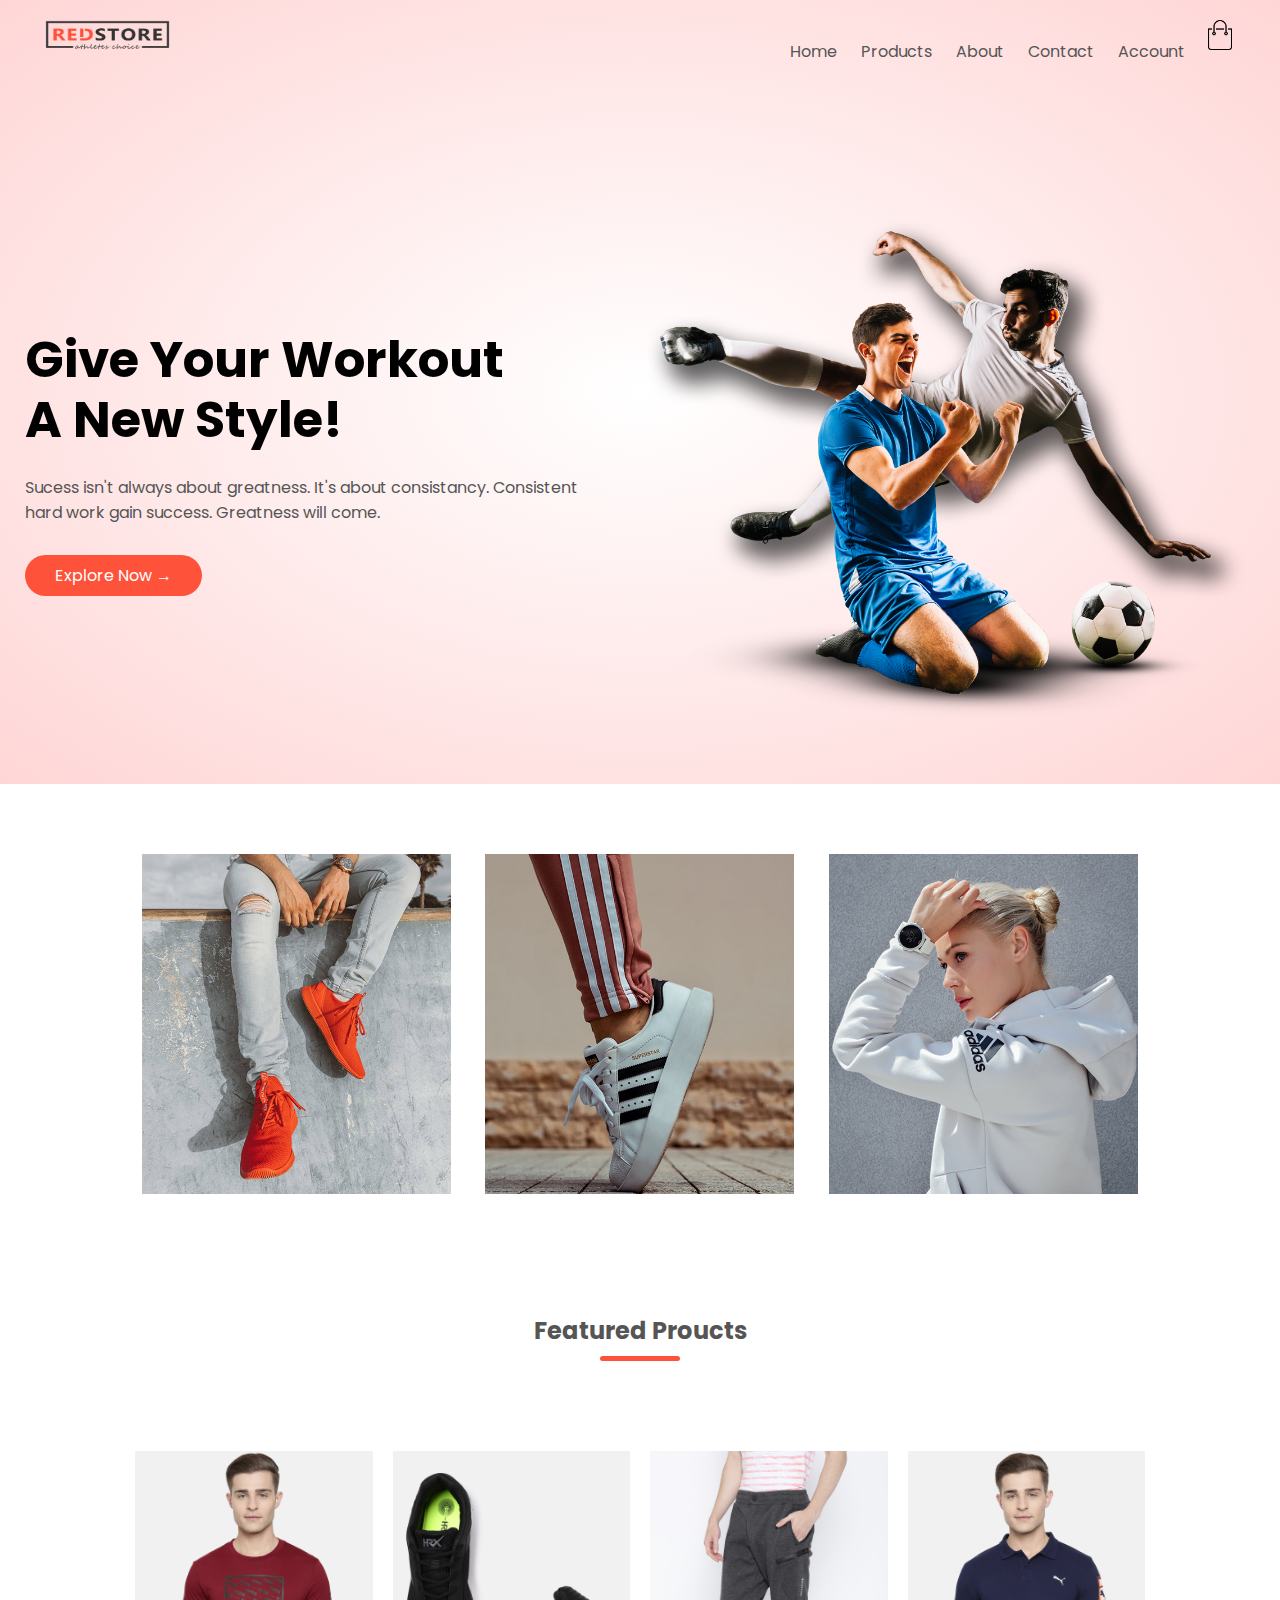
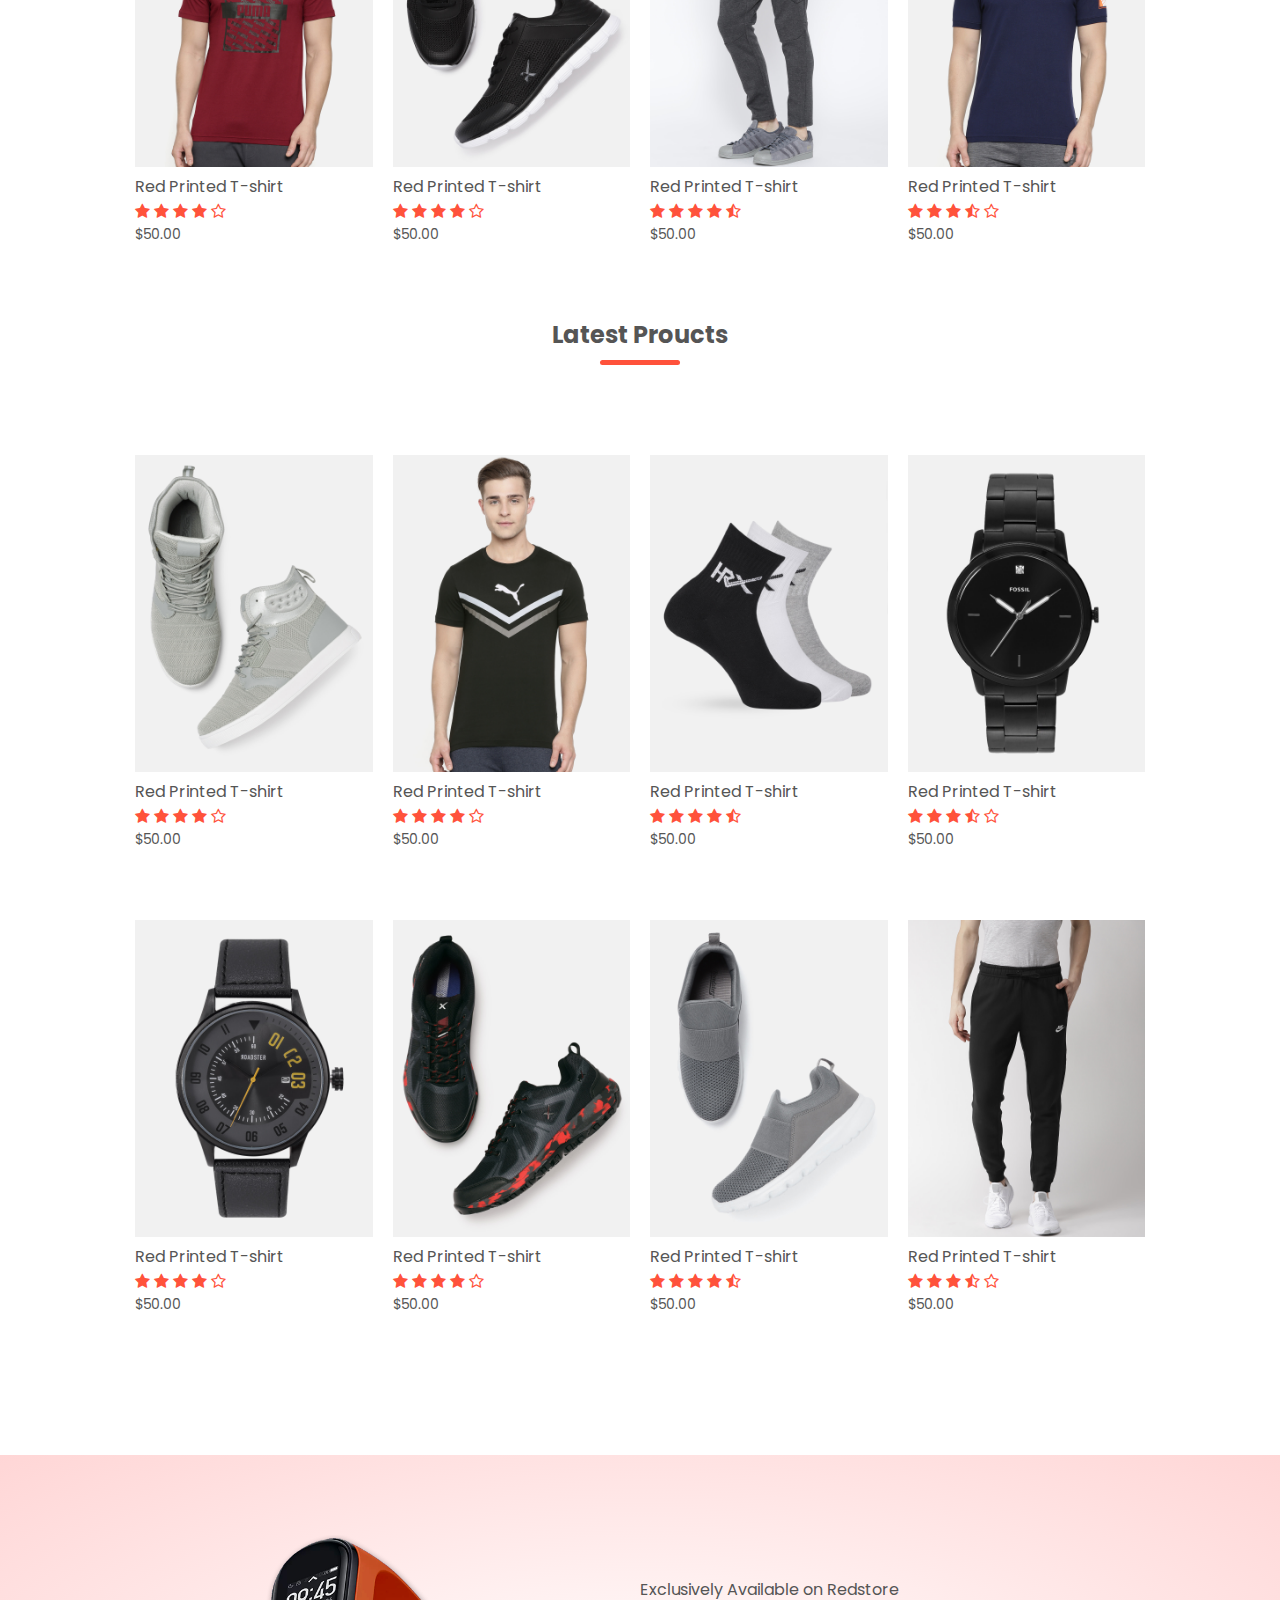
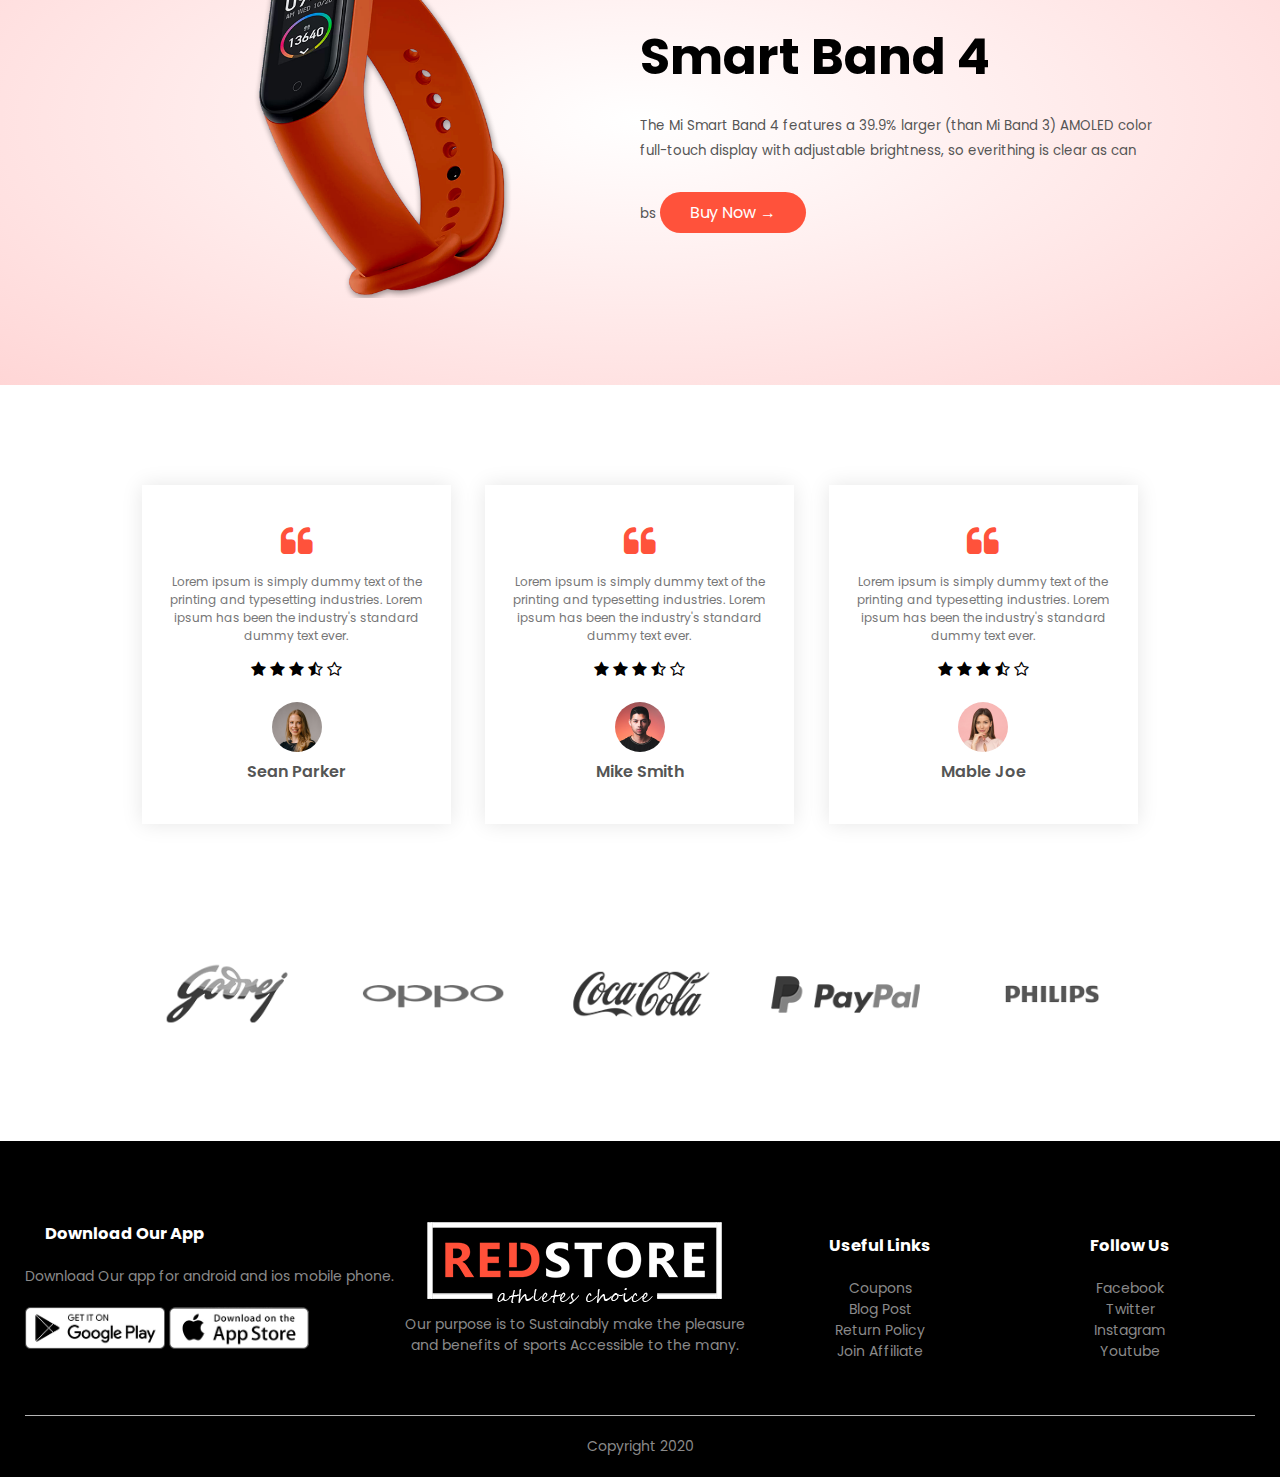
<file: index.html>
<!DOCTYPE html>
<html lang="en">

<head>
    <meta charset="UTF-8">
    <meta name="viewport" content="width=device-width, initial-scale=1.0">
    <title>RedStore | Ecommerce Website Design</title>
    <link rel="stylesheet" href="style.css">
    <link rel="stylesheet" href="responsive.css">
    <link href="https://fonts.googleapis.com/css2?family=Poppins:wght@300;400;500;600;700&display=swap" rel="stylesheet">
    <link rel="stylesheet" href="https://stackpath.bootstrapcdn.com/font-awesome/4.7.0/css/font-awesome.min.css">
</head>

<body>
    <div class="header">
        <div class="container">
            <div class="navbar">
                <div class="logo">
                    <a href="index.html"><img src="images/logo.png"></a>
                </div>
                <nav>
                    <ul id="MenuItems">
                        <li><a href="index.html">Home</a></li>
                        <li><a href="Product.html">Products</a></li>
                        <li><a href="#">About</a></li>
                        <li><a href="#">Contact</a></li>
                        <li><a href="account.html">Account</a></li>
                    </ul>
                </nav>
                <a href="cart.html"><img src="images/cart.png" alt=""></a>
                <img src="images/menu.png" class="menu-icon" onclick="menutoggle()">
            </div>
            <div class="row">
                <div class="col-2">
                    <h1>Give your workout<br>a new style!</h1>
                    <p>Sucess isn't always about greatness. It's about consistancy. Consistent<br>hard work gain success. Greatness will come.</p>
                    <a href="#" class="btn">Explore Now &#8594;</a>
                </div>
                <div class="col-2">
                    <img src="images/image1.png">
                </div>
            </div>
        </div>
    </div>
    <!---------- Featured catagories ----->
    <div class="categories">
        <div class="small-container">
            <div class="row">
                <div class="col-3">
                    <img src="images/category-1.jpg" alt="">
                </div>
                <div class="col-3">
                    <img src="images/category-2.jpg" alt="">
                </div>
                <div class="col-3">
                    <img src="images/category-3.jpg" alt="">
                </div>
            </div>
        </div>
    </div>
    <!---------- Featured product ----->
    <div class="small-container">
        <h2 class="title">Featured Proucts</h2>
        <div class="row">
            <div class="col-4">
                <a href="products-detail.html"><img src="images/product-1.jpg" alt=""></a>
                <a href="products-detail.html"><h4>Red Printed T-shirt</h4></a>
                <div class="ratings">
                    <i class="fa fa-star"></i>
                    <i class="fa fa-star"></i>
                    <i class="fa fa-star"></i>
                    <i class="fa fa-star"></i>
                    <i class="fa fa-star-o"></i>
                </div>
                <p>$50.00</p>
            </div>
            <div class="col-4">
                <img src="images/product-2.jpg" alt="">
                <h4>Red Printed T-shirt</h4>
                <div class="ratings">
                    <i class="fa fa-star"></i>
                    <i class="fa fa-star"></i>
                    <i class="fa fa-star"></i>
                    <i class="fa fa-star"></i>
                    <i class="fa fa-star-o"></i>
                </div>
                <p>$50.00</p>
            </div>
            <div class="col-4">
                <img src="images/product-3.jpg" alt="">
                <h4>Red Printed T-shirt</h4>
                <div class="ratings">
                    <i class="fa fa-star"></i>
                    <i class="fa fa-star"></i>
                    <i class="fa fa-star"></i>
                    <i class="fa fa-star"></i>
                    <i class="fa fa-star-half-o"></i>
                </div>
                <p>$50.00</p>
            </div>
            <div class="col-4">
                <img src="images/product-4.jpg" alt="">
                <h4>Red Printed T-shirt</h4>
                <div class="ratings">
                    <i class="fa fa-star"></i>
                    <i class="fa fa-star"></i>
                    <i class="fa fa-star"></i>
                    <i class="fa fa-star-half-o"></i>
                    <i class="fa fa-star-o"></i>
                </div>
                <p>$50.00</p>
            </div>
        </div>
        <h2 class="title">Latest Proucts</h2>
        <div class="row">
            <div class="col-4">
                <img src="images/product-5.jpg" alt="">
                <h4>Red Printed T-shirt</h4>
                <div class="ratings">
                    <i class="fa fa-star"></i>
                    <i class="fa fa-star"></i>
                    <i class="fa fa-star"></i>
                    <i class="fa fa-star"></i>
                    <i class="fa fa-star-o"></i>
                </div>
                <p>$50.00</p>
            </div>
            <div class="col-4">
                <img src="images/product-6.jpg" alt="">
                <h4>Red Printed T-shirt</h4>
                <div class="ratings">
                    <i class="fa fa-star"></i>
                    <i class="fa fa-star"></i>
                    <i class="fa fa-star"></i>
                    <i class="fa fa-star"></i>
                    <i class="fa fa-star-o"></i>
                </div>
                <p>$50.00</p>
            </div>
            <div class="col-4">
                <img src="images/product-7.jpg" alt="">
                <h4>Red Printed T-shirt</h4>
                <div class="ratings">
                    <i class="fa fa-star"></i>
                    <i class="fa fa-star"></i>
                    <i class="fa fa-star"></i>
                    <i class="fa fa-star"></i>
                    <i class="fa fa-star-half-o"></i>
                </div>
                <p>$50.00</p>
            </div>
            <div class="col-4">
                <img src="images/product-8.jpg" alt="">
                <h4>Red Printed T-shirt</h4>
                <div class="ratings">
                    <i class="fa fa-star"></i>
                    <i class="fa fa-star"></i>
                    <i class="fa fa-star"></i>
                    <i class="fa fa-star-half-o"></i>
                    <i class="fa fa-star-o"></i>
                </div>
                <p>$50.00</p>
            </div>
        </div>
        <div class="row">
            <div class="col-4">
                <img src="images/product-9.jpg" alt="">
                <h4>Red Printed T-shirt</h4>
                <div class="ratings">
                    <i class="fa fa-star"></i>
                    <i class="fa fa-star"></i>
                    <i class="fa fa-star"></i>
                    <i class="fa fa-star"></i>
                    <i class="fa fa-star-o"></i>
                </div>
                <p>$50.00</p>
            </div>
            <div class="col-4">
                <img src="images/product-10.jpg" alt="">
                <h4>Red Printed T-shirt</h4>
                <div class="ratings">
                    <i class="fa fa-star"></i>
                    <i class="fa fa-star"></i>
                    <i class="fa fa-star"></i>
                    <i class="fa fa-star"></i>
                    <i class="fa fa-star-o"></i>
                </div>
                <p>$50.00</p>
            </div>
            <div class="col-4">
                <img src="images/product-11.jpg" alt="">
                <h4>Red Printed T-shirt</h4>
                <div class="ratings">
                    <i class="fa fa-star"></i>
                    <i class="fa fa-star"></i>
                    <i class="fa fa-star"></i>
                    <i class="fa fa-star"></i>
                    <i class="fa fa-star-half-o"></i>
                </div>
                <p>$50.00</p>
            </div>
            <div class="col-4">
                <img src="images/product-12.jpg" alt="">
                <h4>Red Printed T-shirt</h4>
                <div class="ratings">
                    <i class="fa fa-star"></i>
                    <i class="fa fa-star"></i>
                    <i class="fa fa-star"></i>
                    <i class="fa fa-star-half-o"></i>
                    <i class="fa fa-star-o"></i>
                </div>
                <p>$50.00</p>
            </div>
        </div>
    </div>
    <!------------ Offer----------->
    <div class="offer">
        <div class="small-container">
            <div class="row">
                <div class="col-2">
                    <img src="images/exclusive.png" class="offer-img">
                </div>
                <div class="col-2">
                    <p>Exclusively Available on Redstore</p>
                    <h1>Smart Band 4</h1>
                    <small>The Mi Smart Band 4 features a 39.9% larger (than Mi Band 3) AMOLED color full-touch display with adjustable brightness, so everithing is clear as can bs</small>
                    <a href="#" class="btn">Buy Now &#8594;</a>
                </div>
            </div>
        </div>
    </div>
    <!--    Testimonial    -->
    <div class="testimonial">
        <div class="small-container">
            <div class="row">
                <div class="col-3">
                    <i class="fa fa-quote-left"></i>
                    <p>Lorem ipsum is simply dummy text of the printing and typesetting industries. Lorem ipsum has been the industry's standard dummy text ever.</p>
                    <div class="ratings">
                        <i class="fa fa-star"></i>
                        <i class="fa fa-star"></i>
                        <i class="fa fa-star"></i>
                        <i class="fa fa-star-half-o"></i>
                        <i class="fa fa-star-o"></i>
                    </div>
                    <img src="images/user-1.png" alt="">
                    <h3>Sean Parker </h3>
                </div>
                <div class="col-3">
                    <i class="fa fa-quote-left"></i>
                    <p>Lorem ipsum is simply dummy text of the printing and typesetting industries. Lorem ipsum has been the industry's standard dummy text ever.</p>
                    <div class="ratings">
                        <i class="fa fa-star"></i>
                        <i class="fa fa-star"></i>
                        <i class="fa fa-star"></i>
                        <i class="fa fa-star-half-o"></i>
                        <i class="fa fa-star-o"></i>
                    </div>
                    <img src="images/user-2.png" alt="">
                    <h3>Mike Smith</h3>
                </div>
                <div class="col-3">
                    <i class="fa fa-quote-left"></i>
                    <p>Lorem ipsum is simply dummy text of the printing and typesetting industries. Lorem ipsum has been the industry's standard dummy text ever.</p>
                    <div class="ratings">
                        <i class="fa fa-star"></i>
                        <i class="fa fa-star"></i>
                        <i class="fa fa-star"></i>
                        <i class="fa fa-star-half-o"></i>
                        <i class="fa fa-star-o"></i>
                    </div>
                    <img src="images/user-3.png" alt="">
                    <h3>Mable Joe</h3>
                </div>
            </div>
        </div>
    </div>
    <!--    Brands   -->
    <div class="brands">
        <div class="small-container">
            <div class="row">
                <div class="col-5">
                    <img src="images/logo-godrej.png" alt="">
                </div>
                <div class="col-5">
                    <img src="images/logo-oppo.png" alt="">
                </div>
                <div class="col-5">
                    <img src="images/logo-coca-cola.png" alt="">
                </div>
                <div class="col-5">
                    <img src="images/logo-paypal.png" alt="">
                </div>
                <div class="col-5">
                    <img src="images/logo-philips.png" alt="">
                </div>
            </div>
        </div>
    </div>
    <!--    Footer   -->
    <div class="footer">
        <div class="container">
            <div class="row">
                <div class="footer-col-1">
                    <h3>Download Our App</h3>
                    <p>Download Our app for android and ios mobile phone.</p>
                    <div class="app-logo">
                        <img src="images/play-store.png" alt="">
                        <img src="images/app-store.png" alt="">
                    </div>
                </div>
                <div class="footer-col-2">
                   <img src="images/logo-white.png" alt="">
                    <p>Our purpose is to Sustainably make the pleasure and benefits of sports Accessible to the many.</p>
                </div>
                <div class="footer-col-3">
                    <h3>Useful Links</h3>
                    <ul>
                        <li>Coupons</li>
                        <li>Blog Post</li>
                        <li>Return Policy</li>
                        <li>Join Affiliate</li>
                    </ul>
                </div>
                <div class="footer-col-4">
                    <h3>Follow Us</h3>
                    <ul>
                        <li>Facebook</li>
                        <li>Twitter</li>
                        <li>Instagram</li>
                        <li>Youtube</li>
                    </ul>
                </div>
            </div>
            <hr>
            <p class="copyright">Copyright 2020 </p>
        </div>
    </div>
    
    <script type="text/javascript" src="script.js"></script>
</body>

</html>
</file>
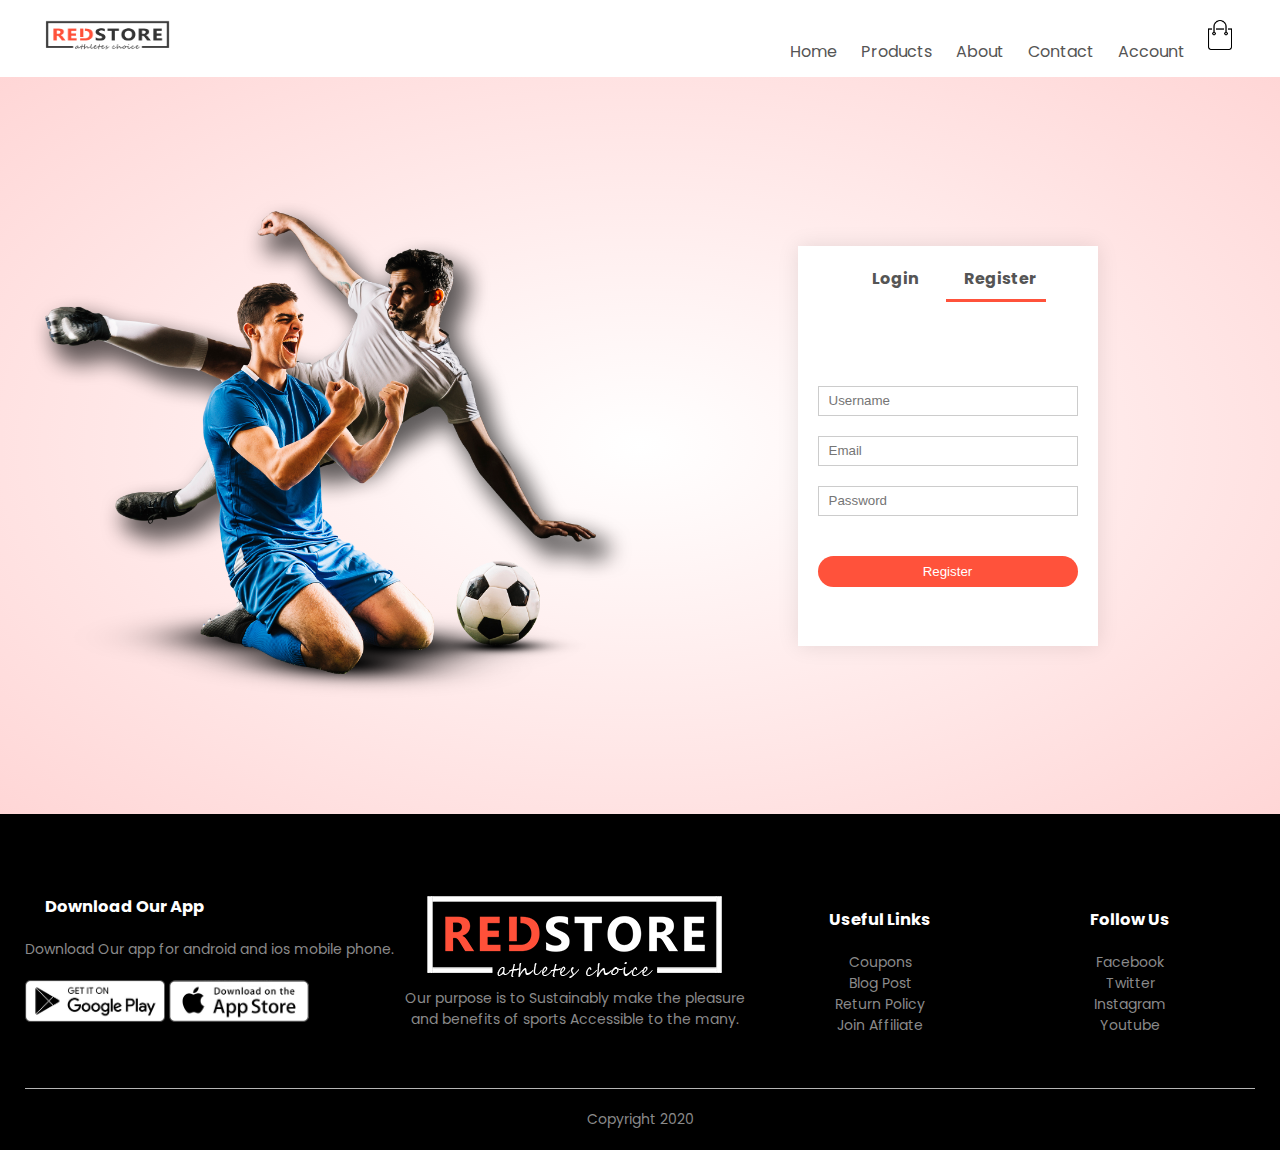
<file: account.html>
<!DOCTYPE html>
<html lang="en">

<head>
    <meta charset="UTF-8">
    <meta name="viewport" content="width=device-width, initial-scale=1.0">
    <title>Cart -RedStore</title>
    <link rel="stylesheet" href="style.css">
    <link rel="stylesheet" href="responsive.css">
    <link href="https://fonts.googleapis.com/css2?family=Poppins:wght@300;400;500;600;700&display=swap" rel="stylesheet">
    <link rel="stylesheet" href="https://stackpath.bootstrapcdn.com/font-awesome/4.7.0/css/font-awesome.min.css">
</head>

<body>
    <div class="container">
        <div class="navbar">
            <div class="logo">
              <a href="index.html"><img src="images/logo.png"></a>
            </div>
            <nav>
                <ul id="MenuItems">
                   <li><a href="index.html">Home</a></li>
                        <li><a href="Product.html">Products</a></li>
                        <li><a href="#">About</a></li>
                        <li><a href="#">Contact</a></li>
                        <li><a href="account.html">Account</a></li>
                </ul>
            </nav>
             <a href="cart.html"><img src="images/cart.png" alt=""></a>
            <img src="images/menu.png" class="menu-icon" onclick="menutoggle()">
        </div>
    </div>
    <!--    Account-Page  -->
    <div class="account-page">
        <div class="container">
            <div class="row">
                <div class="col-2">
                    <img src="images/image1.png" width="100%">
                </div>
                <div class="col-2">
                    <div class="form-container">
                        <div class="form-btn">
                            <span onclick="login()">Login</span>
                            <span onclick="register()">Register</span>
                            <hr id="Indicator">
                        </div>
                        <form action="#" id="LoginForm">
                            <input type="text" placeholder="Username">
                            <input type="password" placeholder="Password">
                            <button type="submit" class="btn">Login</button>
                            <a href="#">Forgot Password</a>
                        </form>
                        <form action="#" id="RegForm">
                            <input type="text" placeholder="Username">
                            <input type="email" placeholder="Email">
                            <input type="password" placeholder="Password">
                            <button type="submit" class="btn">Register</button>
                        </form>
                    </div>
                </div>
            </div>
        </div>
    </div>

    <!--    Footer   -->
    <div class="footer">
        <div class="container">
            <div class="row">
                <div class="footer-col-1">
                    <h3>Download Our App</h3>
                    <p>Download Our app for android and ios mobile phone.</p>
                    <div class="app-logo">
                        <img src="images/play-store.png" alt="">
                        <img src="images/app-store.png" alt="">
                    </div>
                </div>
                <div class="footer-col-2">
                    <img src="images/logo-white.png" alt="">
                    <p>Our purpose is to Sustainably make the pleasure and benefits of sports Accessible to the many.</p>
                </div>
                <div class="footer-col-3">
                    <h3>Useful Links</h3>
                    <ul>
                        <li>Coupons</li>
                        <li>Blog Post</li>
                        <li>Return Policy</li>
                        <li>Join Affiliate</li>
                    </ul>
                </div>
                <div class="footer-col-4">
                    <h3>Follow Us</h3>
                    <ul>
                        <li>Facebook</li>
                        <li>Twitter</li>
                        <li>Instagram</li>
                        <li>Youtube</li>
                    </ul>
                </div>
            </div>
            <hr>
            <p class="copyright">Copyright 2020 </p>
        </div>
    </div>

    <script type="text/javascript" src="script.js"></script>
</body>

</html>
</file>
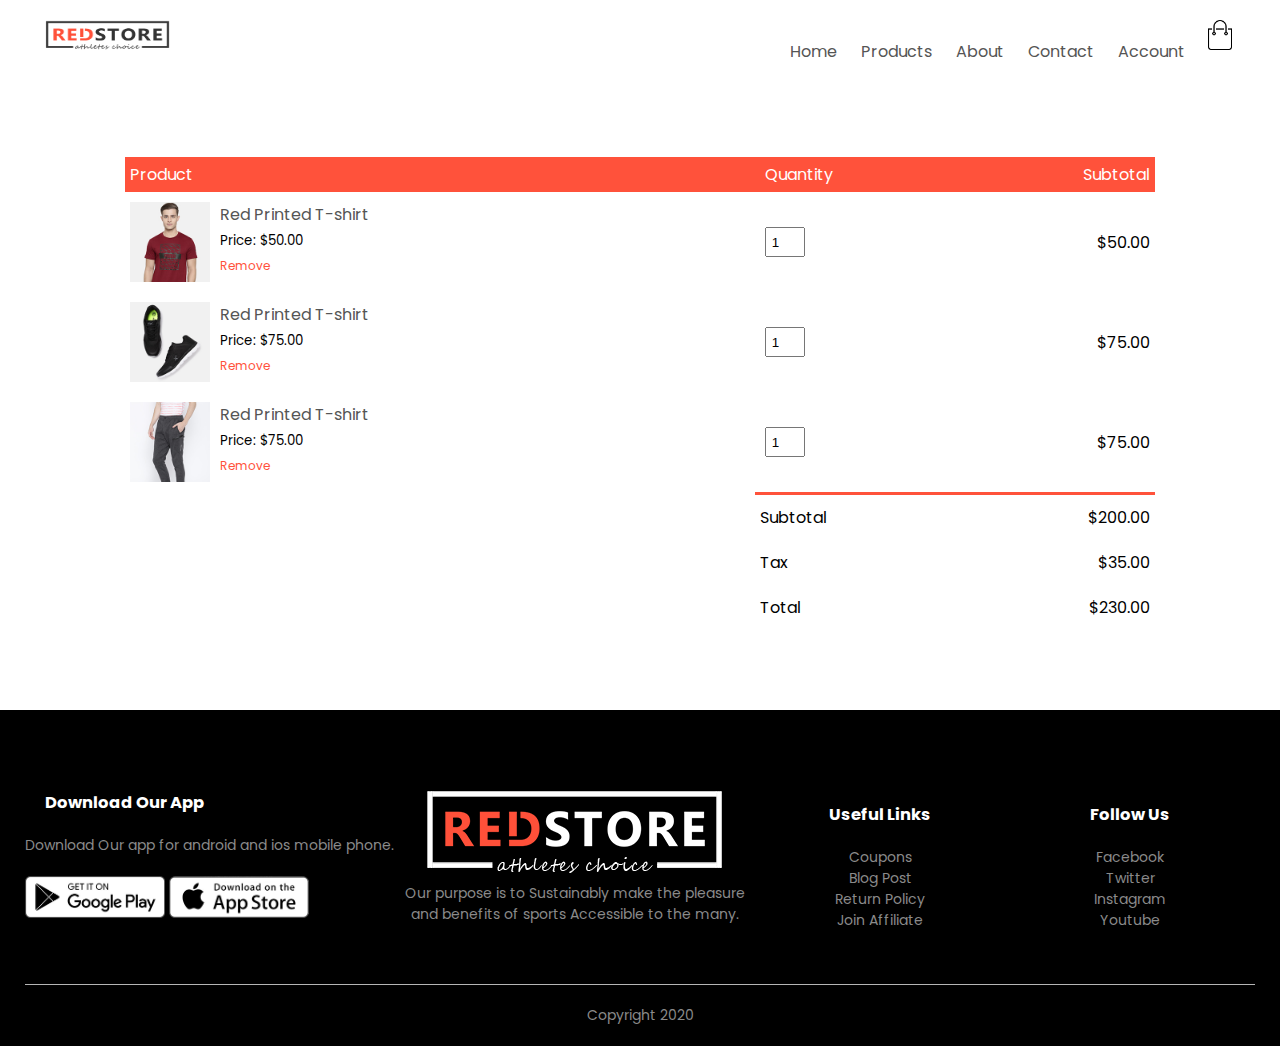
<file: cart.html>
<!DOCTYPE html>
<html lang="en">

<head>
    <meta charset="UTF-8">
    <meta name="viewport" content="width=device-width, initial-scale=1.0">
    <title>Cart -RedStore</title>
    <link rel="stylesheet" href="style.css">
    <link rel="stylesheet" href="responsive.css">
    <link href="https://fonts.googleapis.com/css2?family=Poppins:wght@300;400;500;600;700&display=swap" rel="stylesheet">
    <link rel="stylesheet" href="https://stackpath.bootstrapcdn.com/font-awesome/4.7.0/css/font-awesome.min.css">
</head>

<body>
    <div class="container">
        <div class="navbar">
            <div class="logo">
               <a href="index.html"><img src="images/logo.png"></a>
            </div>
            <nav>
                <ul id="MenuItems">
                    <li><a href="index.html">Home</a></li>
                        <li><a href="Product.html">Products</a></li>
                        <li><a href="#">About</a></li>
                        <li><a href="#">Contact</a></li>
                        <li><a href="account.html">Account</a></li>
                </ul>
            </nav>
             <a href="cart.html"><img src="images/cart.png" alt=""></a>
            <img src="images/menu.png" class="menu-icon" onclick="menutoggle()">
        </div>
    </div>
    <!--    Cart item detail  -->
    <div class="small-container cart-page">
        <table>
            <tr>
                <th>Product</th>
                <th>Quantity</th>
                <th>Subtotal</th>
            </tr>
            <tr>
                <td>
                    <div class="cart-info">
                        <img src="images/buy-1.jpg" alt="">
                        <div class="">
                            <p>Red Printed T-shirt</p>
                            <small>Price: $50.00</small>
                            <br>
                            <a href="#">Remove</a>
                        </div>
                    </div>
                </td>
                <td><input type="number" value="1"></td>
                <td>$50.00</td>
            </tr>
            <tr>
                <td>
                    <div class="cart-info">
                        <img src="images/buy-2.jpg" alt="">
                        <div class="">
                            <p>Red Printed T-shirt</p>
                            <small>Price: $75.00</small>
                            <br>
                            <a href="#">Remove</a>
                        </div>
                    </div>
                </td>
                <td><input type="number" value="1"></td>
                <td>$75.00</td>
            </tr>
            <tr>
                <td>
                    <div class="cart-info">
                        <img src="images/buy-3.jpg" alt="">
                        <div class="">
                            <p>Red Printed T-shirt</p>
                            <small>Price: $75.00</small>
                            <br>
                            <a href="#">Remove</a>
                        </div>
                    </div>
                </td>
                <td><input type="number" value="1"></td>
                <td>$75.00</td>
            </tr> 
        </table>
        <div class="total-price">
            <table>
                <tr>
                    <td>Subtotal</td>
                    <td>$200.00</td>
                </tr>
                <tr>
                    <td>Tax</td>
                    <td>$35.00</td>
                </tr>
                <tr>
                    <td>Total</td>
                    <td>$230.00</td>
                </tr>
            </table>
        </div>
    </div>
    <!--    Footer   -->
    <div class="footer">
        <div class="container">
            <div class="row">
                <div class="footer-col-1">
                    <h3>Download Our App</h3>
                    <p>Download Our app for android and ios mobile phone.</p>
                    <div class="app-logo">
                        <img src="images/play-store.png" alt="">
                        <img src="images/app-store.png" alt="">
                    </div>
                </div>
                <div class="footer-col-2">
                    <img src="images/logo-white.png" alt="">
                    <p>Our purpose is to Sustainably make the pleasure and benefits of sports Accessible to the many.</p>
                </div>
                <div class="footer-col-3">
                    <h3>Useful Links</h3>
                    <ul>
                        <li>Coupons</li>
                        <li>Blog Post</li>
                        <li>Return Policy</li>
                        <li>Join Affiliate</li>
                    </ul>
                </div>
                <div class="footer-col-4">
                    <h3>Follow Us</h3>
                    <ul>
                        <li>Facebook</li>
                        <li>Twitter</li>
                        <li>Instagram</li>
                        <li>Youtube</li>
                    </ul>
                </div>
            </div>
            <hr>
            <p class="copyright">Copyright 2020 </p>
        </div>
    </div>

    <script type="text/javascript" src="script.js"></script>
</body>

</html>
</file>
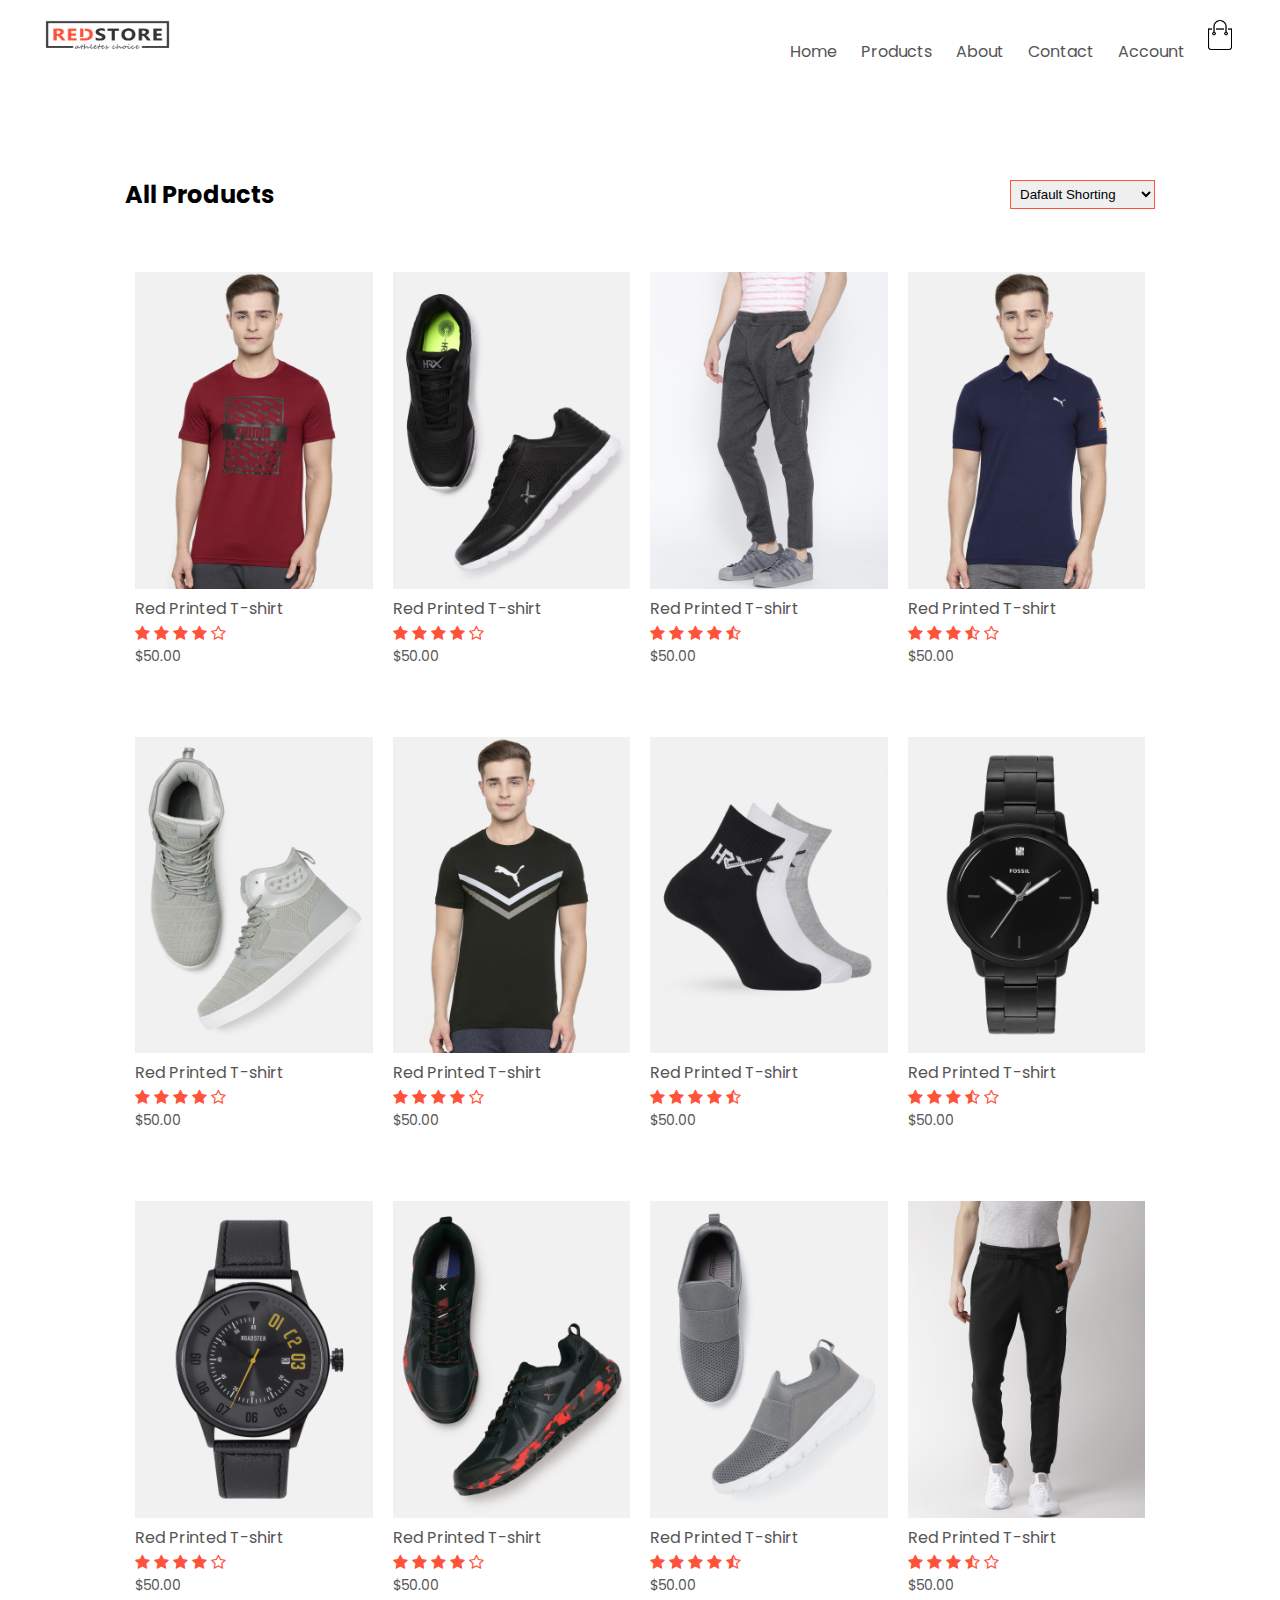
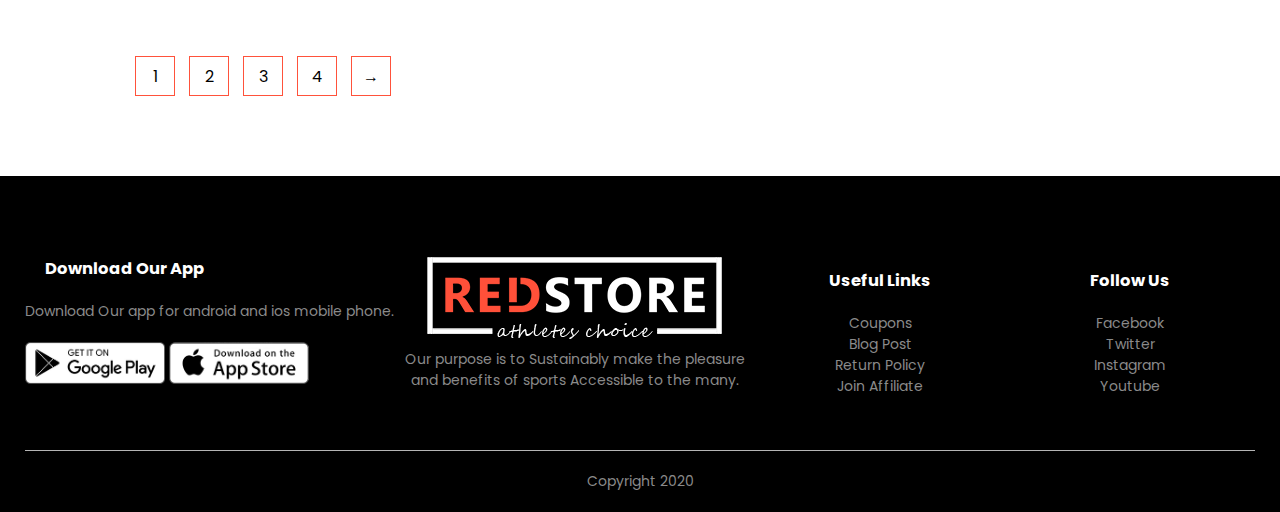
<file: Product.html>
<!DOCTYPE html>
<html lang="en">

<head>
    <meta charset="UTF-8">
    <meta name="viewport" content="width=device-width, initial-scale=1.0">
    <title>All products -RedStore</title>
    <link rel="stylesheet" href="style.css">
    <link rel="stylesheet" href="responsive.css">
    <link href="https://fonts.googleapis.com/css2?family=Poppins:wght@300;400;500;600;700&display=swap" rel="stylesheet">
    <link rel="stylesheet" href="https://stackpath.bootstrapcdn.com/font-awesome/4.7.0/css/font-awesome.min.css">
</head>

<body>
    <div class="container">
        <div class="navbar">
            <div class="logo">
                <a href="index.html"><img src="images/logo.png"></a>
            </div>
            <nav>
                <ul id="MenuItems">
                    <li><a href="index.html">Home</a></li>
                        <li><a href="Product.html">Products</a></li>
                        <li><a href="#">About</a></li>
                        <li><a href="#">Contact</a></li>
                        <li><a href="account.html">Account</a></li>
                </ul>
            </nav>
             <a href="cart.html"><img src="images/cart.png" alt=""></a>
            <img src="images/menu.png" class="menu-icon" onclick="menutoggle()">
        </div>

    </div>
    
    <div class="small-container">
       <div class="row row-2">
           <h2>All Products</h2>
           <select name="" id="">
               <option value="">Dafault Shorting</option>
               <option value="">Short by Price</option>
               <option value="">Short by Popularity</option>
               <option value="">Short by Rating</option>
               <option value="">Short by Sale</option>
           </select>
       </div>
        <div class="row">
            <div class="col-4">
                <img src="images/product-1.jpg" alt="">
                <h4>Red Printed T-shirt</h4>
                <div class="ratings">
                    <i class="fa fa-star"></i>
                    <i class="fa fa-star"></i>
                    <i class="fa fa-star"></i>
                    <i class="fa fa-star"></i>
                    <i class="fa fa-star-o"></i>
                </div>
                <p>$50.00</p>
            </div>
            <div class="col-4">
                <img src="images/product-2.jpg" alt="">
                <h4>Red Printed T-shirt</h4>
                <div class="ratings">
                    <i class="fa fa-star"></i>
                    <i class="fa fa-star"></i>
                    <i class="fa fa-star"></i>
                    <i class="fa fa-star"></i>
                    <i class="fa fa-star-o"></i>
                </div>
                <p>$50.00</p>
            </div>
            <div class="col-4">
                <img src="images/product-3.jpg" alt="">
                <h4>Red Printed T-shirt</h4>
                <div class="ratings">
                    <i class="fa fa-star"></i>
                    <i class="fa fa-star"></i>
                    <i class="fa fa-star"></i>
                    <i class="fa fa-star"></i>
                    <i class="fa fa-star-half-o"></i>
                </div>
                <p>$50.00</p>
            </div>
            <div class="col-4">
                <img src="images/product-4.jpg" alt="">
                <h4>Red Printed T-shirt</h4>
                <div class="ratings">
                    <i class="fa fa-star"></i>
                    <i class="fa fa-star"></i>
                    <i class="fa fa-star"></i>
                    <i class="fa fa-star-half-o"></i>
                    <i class="fa fa-star-o"></i>
                </div>
                <p>$50.00</p>
            </div>
        </div>
        <div class="row">
            <div class="col-4">
                <img src="images/product-5.jpg" alt="">
                <h4>Red Printed T-shirt</h4>
                <div class="ratings">
                    <i class="fa fa-star"></i>
                    <i class="fa fa-star"></i>
                    <i class="fa fa-star"></i>
                    <i class="fa fa-star"></i>
                    <i class="fa fa-star-o"></i>
                </div>
                <p>$50.00</p>
            </div>
            <div class="col-4">
                <img src="images/product-6.jpg" alt="">
                <h4>Red Printed T-shirt</h4>
                <div class="ratings">
                    <i class="fa fa-star"></i>
                    <i class="fa fa-star"></i>
                    <i class="fa fa-star"></i>
                    <i class="fa fa-star"></i>
                    <i class="fa fa-star-o"></i>
                </div>
                <p>$50.00</p>
            </div>
            <div class="col-4">
                <img src="images/product-7.jpg" alt="">
                <h4>Red Printed T-shirt</h4>
                <div class="ratings">
                    <i class="fa fa-star"></i>
                    <i class="fa fa-star"></i>
                    <i class="fa fa-star"></i>
                    <i class="fa fa-star"></i>
                    <i class="fa fa-star-half-o"></i>
                </div>
                <p>$50.00</p>
            </div>
            <div class="col-4">
                <img src="images/product-8.jpg" alt="">
                <h4>Red Printed T-shirt</h4>
                <div class="ratings">
                    <i class="fa fa-star"></i>
                    <i class="fa fa-star"></i>
                    <i class="fa fa-star"></i>
                    <i class="fa fa-star-half-o"></i>
                    <i class="fa fa-star-o"></i>
                </div>
                <p>$50.00</p>
            </div>
        </div>
        <div class="row">
            <div class="col-4">
                <img src="images/product-9.jpg" alt="">
                <h4>Red Printed T-shirt</h4>
                <div class="ratings">
                    <i class="fa fa-star"></i>
                    <i class="fa fa-star"></i>
                    <i class="fa fa-star"></i>
                    <i class="fa fa-star"></i>
                    <i class="fa fa-star-o"></i>
                </div>
                <p>$50.00</p>
            </div>
            <div class="col-4">
                <img src="images/product-10.jpg" alt="">
                <h4>Red Printed T-shirt</h4>
                <div class="ratings">
                    <i class="fa fa-star"></i>
                    <i class="fa fa-star"></i>
                    <i class="fa fa-star"></i>
                    <i class="fa fa-star"></i>
                    <i class="fa fa-star-o"></i>
                </div>
                <p>$50.00</p>
            </div>
            <div class="col-4">
                <img src="images/product-11.jpg" alt="">
                <h4>Red Printed T-shirt</h4>
                <div class="ratings">
                    <i class="fa fa-star"></i>
                    <i class="fa fa-star"></i>
                    <i class="fa fa-star"></i>
                    <i class="fa fa-star"></i>
                    <i class="fa fa-star-half-o"></i>
                </div>
                <p>$50.00</p>
            </div>
            <div class="col-4">
                <img src="images/product-12.jpg" alt="">
                <h4>Red Printed T-shirt</h4>
                <div class="ratings">
                    <i class="fa fa-star"></i>
                    <i class="fa fa-star"></i>
                    <i class="fa fa-star"></i>
                    <i class="fa fa-star-half-o"></i>
                    <i class="fa fa-star-o"></i>
                </div>
                <p>$50.00</p>
            </div>
        </div>
        <div class="page-btn">
            <span>1</span>
            <span>2</span>
            <span>3</span>
            <span>4</span>
            <span>&#8594;</span>
        </div>
    </div>
    <!--    Footer   -->
    <div class="footer">
        <div class="container">
            <div class="row">
                <div class="footer-col-1">
                    <h3>Download Our App</h3>
                    <p>Download Our app for android and ios mobile phone.</p>
                    <div class="app-logo">
                        <img src="images/play-store.png" alt="">
                        <img src="images/app-store.png" alt="">
                    </div>
                </div>
                <div class="footer-col-2">
                    <img src="images/logo-white.png" alt="">
                    <p>Our purpose is to Sustainably make the pleasure and benefits of sports Accessible to the many.</p>
                </div>
                <div class="footer-col-3">
                    <h3>Useful Links</h3>
                    <ul>
                        <li>Coupons</li>
                        <li>Blog Post</li>
                        <li>Return Policy</li>
                        <li>Join Affiliate</li>
                    </ul>
                </div>
                <div class="footer-col-4">
                    <h3>Follow Us</h3>
                    <ul>
                        <li>Facebook</li>
                        <li>Twitter</li>
                        <li>Instagram</li>
                        <li>Youtube</li>
                    </ul>
                </div>
            </div>
            <hr>
            <p class="copyright">Copyright 2020 </p>
        </div>
    </div>

    <script type="text/javascript" src="script.js"></script>
</body>

</html>
</file>
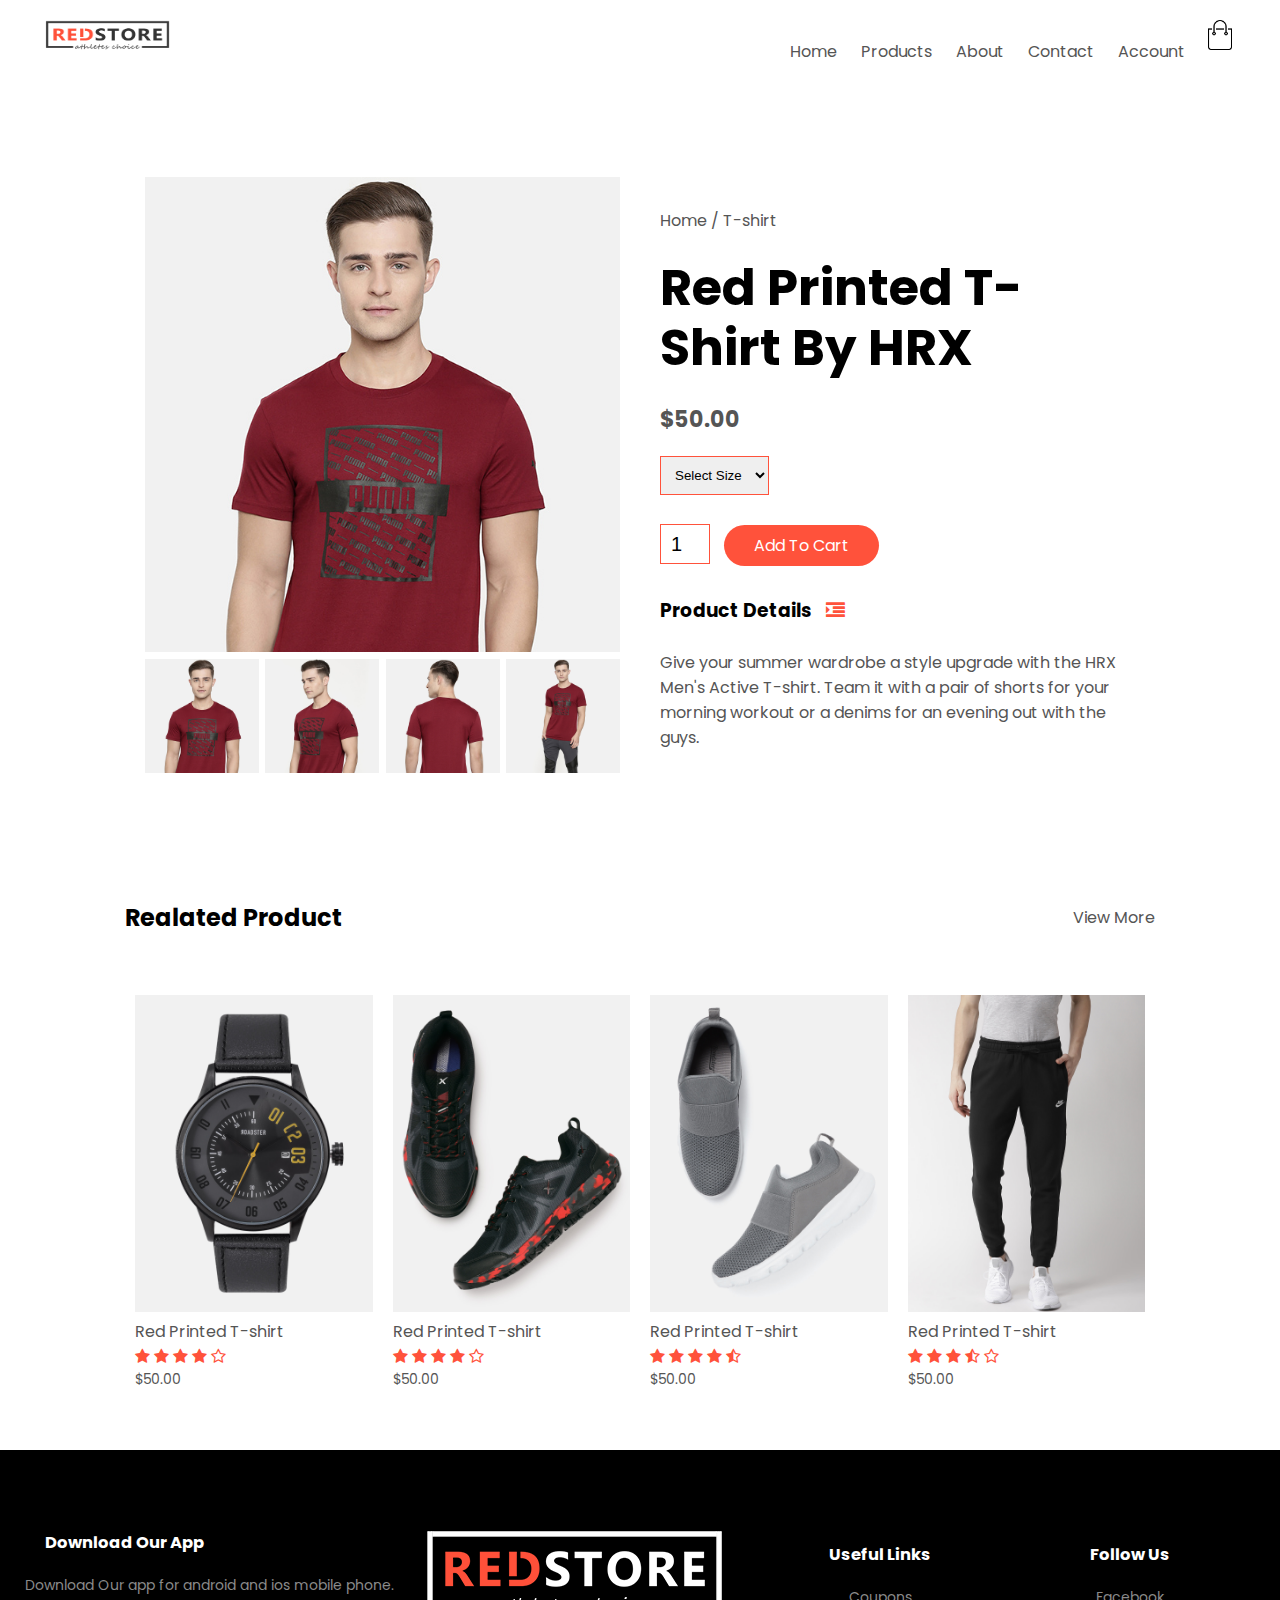
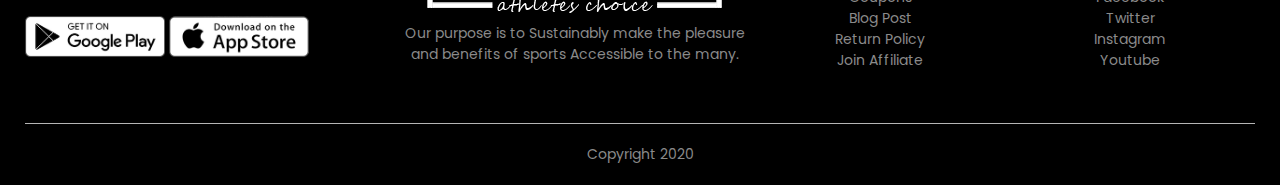
<file: products-detail.html>
<!DOCTYPE html>
<html lang="en">

<head>
    <meta charset="UTF-8">
    <meta name="viewport" content="width=device-width, initial-scale=1.0">
    <title>All products -RedStore</title>
    <link rel="stylesheet" href="style.css">
    <link rel="stylesheet" href="responsive.css">
    <link href="https://fonts.googleapis.com/css2?family=Poppins:wght@300;400;500;600;700&display=swap" rel="stylesheet">
    <link rel="stylesheet" href="https://stackpath.bootstrapcdn.com/font-awesome/4.7.0/css/font-awesome.min.css">
</head>

<body>
    <div class="container">
        <div class="navbar">
            <div class="logo">
                <a href="index.html"><img src="images/logo.png"></a>
            </div>
            <nav>
                <ul id="MenuItems">
                    <li><a href="index.html">Home</a></li>
                    <li><a href="Product.html">Products</a></li>
                    <li><a href="#">About</a></li>
                    <li><a href="#">Contact</a></li>
                    <li><a href="account.html">Account</a></li>
                </ul>
            </nav>
            <a href="cart.html"><img src="images/cart.png" alt=""></a>
            <img src="images/menu.png" class="menu-icon" onclick="menutoggle()">
        </div>
    </div>

    <!----------Single product details----------->
    <div class="small-container single-product">
        <div class="row">
            <div class="col-2">
                <img src="images/gallery-1.jpg" width="100%" id="ProductImg">

                <div class="small-img-row">
                    <div class="small-img-col">
                        <img src="images/gallery-1.jpg" width="100%" class="SmallImg">
                    </div>
                    <div class="small-img-col">
                        <img src="images/gallery-2.jpg" width="100%" class="SmallImg">
                    </div>
                    <div class="small-img-col">
                        <img src="images/gallery-3.jpg" width="100%" class="SmallImg">
                    </div>
                    <div class="small-img-col">
                        <img src="images/gallery-4.jpg" width="100%" class="SmallImg">
                    </div>
                </div>
            </div>
            <div class="col-2">
                <p>Home / T-shirt</p>
                <h1>Red Printed T-shirt by HRX</h1>
                <h4>$50.00</h4>
                <select name="" id="">
                    <option value="">Select Size</option>
                    <option value="">XXL</option>
                    <option value="">XL</option>
                    <option value="">Large</option>
                    <option value="">Medium</option>
                    <option value="">Small</option>
                </select>
                <input type="number" value="1">
                <a href="#" class="btn">Add To Cart</a>
                <h3>Product Details <i class="fa fa-indent"></i></h3>
                <br>
                <p>Give your summer wardrobe a style upgrade with the HRX Men's Active T-shirt. Team it with a pair of shorts for your morning workout or a denims for an evening out with the guys.</p>
            </div>
        </div>
    </div>

    <!--------Title-------->
    <div class="small-container">
        <div class="row row-2">
            <h2>Realated Product</h2>
            <p>View More</p>
        </div>
    </div>


    <!----------Related product ----------->
    <div class="small-container">
        <div class="row">
            <div class="col-4">
                <img src="images/product-9.jpg" alt="">
                <h4>Red Printed T-shirt</h4>
                <div class="ratings">
                    <i class="fa fa-star"></i>
                    <i class="fa fa-star"></i>
                    <i class="fa fa-star"></i>
                    <i class="fa fa-star"></i>
                    <i class="fa fa-star-o"></i>
                </div>
                <p>$50.00</p>
            </div>
            <div class="col-4">
                <img src="images/product-10.jpg" alt="">
                <h4>Red Printed T-shirt</h4>
                <div class="ratings">
                    <i class="fa fa-star"></i>
                    <i class="fa fa-star"></i>
                    <i class="fa fa-star"></i>
                    <i class="fa fa-star"></i>
                    <i class="fa fa-star-o"></i>
                </div>
                <p>$50.00</p>
            </div>
            <div class="col-4">
                <img src="images/product-11.jpg" alt="">
                <h4>Red Printed T-shirt</h4>
                <div class="ratings">
                    <i class="fa fa-star"></i>
                    <i class="fa fa-star"></i>
                    <i class="fa fa-star"></i>
                    <i class="fa fa-star"></i>
                    <i class="fa fa-star-half-o"></i>
                </div>
                <p>$50.00</p>
            </div>
            <div class="col-4">
                <img src="images/product-12.jpg" alt="">
                <h4>Red Printed T-shirt</h4>
                <div class="ratings">
                    <i class="fa fa-star"></i>
                    <i class="fa fa-star"></i>
                    <i class="fa fa-star"></i>
                    <i class="fa fa-star-half-o"></i>
                    <i class="fa fa-star-o"></i>
                </div>
                <p>$50.00</p>
            </div>
        </div>

    </div>
    <!--    Footer   -->
    <div class="footer">
        <div class="container">
            <div class="row">
                <div class="footer-col-1">
                    <h3>Download Our App</h3>
                    <p>Download Our app for android and ios mobile phone.</p>
                    <div class="app-logo">
                        <img src="images/play-store.png" alt="">
                        <img src="images/app-store.png" alt="">
                    </div>
                </div>
                <div class="footer-col-2">
                    <img src="images/logo-white.png" alt="">
                    <p>Our purpose is to Sustainably make the pleasure and benefits of sports Accessible to the many.</p>
                </div>
                <div class="footer-col-3">
                    <h3>Useful Links</h3>
                    <ul>
                        <li>Coupons</li>
                        <li>Blog Post</li>
                        <li>Return Policy</li>
                        <li>Join Affiliate</li>
                    </ul>
                </div>
                <div class="footer-col-4">
                    <h3>Follow Us</h3>
                    <ul>
                        <li>Facebook</li>
                        <li>Twitter</li>
                        <li>Instagram</li>
                        <li>Youtube</li>
                    </ul>
                </div>
            </div>
            <hr>
            <p class="copyright">Copyright 2020 </p>
        </div>
    </div>

    <script type="text/javascript" src="script.js"></script>
</body></html>
</file>
<file: style.css>
body {
    font-family: 'Poppins', sans-serif;
}

* {
    margin: 0;
    padding: 0;
    box-sizing: border-box;
}

a {
    text-decoration: none;
    color: #555;
}

p {
    color: #555;
}

h4 {
    color: #555;
    font-weight: normal;
}

.container {
    max-width: 1300px;
    margin: auto;
    padding-left: 25px;
    padding-right: 25px;
}

.small-container {
    max-width: 1080px;
    margin: auto;
    padding-left: 25px;
    padding-right: 25px;
}

.row {
    display: flex;
    align-items: center;
    flex-wrap: wrap;
    justify-content: space-around;
}

.col-2 {
    flex-basis: 50%;
    min-width: 300px;
}

.col-3 {
    flex-basis: 30%;
    min-width: 250px;
    margin-bottom: 30px;
}

.col-4 {
    flex-basis: 25%;
    padding: 10px;
    min-width: 200px;
    margin-bottom: 50px;
    transition: transform 0.5s;
}
.col-5 {
    width: 160px;
}

/* */
.header {
    background: radial-gradient(#fff, #ffd6d6);
}

.header .row {
    margin-top: 70px;
}

.navbar {
    display: flex;
    align-items: center;
    padding: 20px;
}

.navbar img {
    width: 30px;
    height: 30px;
}

.navbar .logo img {
    width: 125px;
}

.navbar nav {
    flex: 1;
    text-align: right;
}

.navbar nav ul {
    display: block;
    list-style-type: none;
}

.navbar nav ul li {
    display: inline-block;
    margin-right: 20px;
}
.menu-icon {
    width: 28px;
    margin-left: 20px;
    display: none;
}
.row .col-2 img {
    max-width: 100%;
    padding: 50px 0;
}

.row .col-2 h1 {
    font-size: 50px;
    line-height: 60px;
    margin: 25px 0;
    text-transform: capitalize;
}

.row .col-2 .btn {
    display: inline-block;
    background: #ff523b;
    color: #fff;
    padding: 8px 30px;
    margin: 30px 0;
    border-radius: 30px;
    transition: background 0.5s;
}

.row .col-2 .btn:hover {
    background: #563434;

}

/* Featured Catagories*/
.categories {
    margin: 70px 0;
}

.categories .col-3 img {
    width: 100%;
}

/* Featured Product*/
.title {
    text-align: center;
    margin: 0 auto 80px;
    position: relative;
    line-height: 60px;
    color: #555;
}

.title::after {
    content: '';
    background: #ff523b;
    width: 80px;
    height: 5px;
    border-radius: 5px;
    position: absolute;
    bottom: 0;
    left: 50%;
    transform: translateX(-50%);
}

.col-4 img {
    width: 100%;
}

.col-4 p {
    font-size: 14px;
}

.col-4 .ratings .fa {
    color: #ff523b;
}

.col-4:hover {
    transform: translateY(-5px);
}

/* Offer */
.offer {
    background: radial-gradient(#fff, #ffd6d6);
    margin-top: 80px;
    padding: 30px 0;
}

.offer .col-2 .offer-img {
    padding: 50px;
}

.offer small {
    color: #555;
}

/* Testimonial */
.testimonial {
    padding-top: 100px;
}

.testimonial .col-3 {
    text-align: center;
    padding: 40px 20px;
    box-shadow: 0 0 20px 0px rgba(0, 0, 0, 0.1);
    cursor: pointer;
    transition: transform 0.5s;
}

.testimonial .col-3 img {
    width: 50px;
    margin-top: 20px;
    border-radius: 50%;
}

.testimonial .col-3:hover {
    transform: translateY(-10px);
}

.testimonial .col-3 .fa.fa-quote-left {
    font-size: 34px;
    color: #ff523b;
}

.testimonial .col-3 p {
    font-size: 12px;
    margin: 12px 0;
    color: #777; 
}

.testimonial .col-3 h3 {
    font-weight: 600;
    color: #555;
    font-size: 16px;
}
/* Brands */
.brands {
    margin: 100px auto;
}
.brands .col-5 img {
    width: 100%;
    cursor: pointer;
    filter: grayscale(100%);
}
.brands .col-5 img:hover {
    filter: grayscale(0);
}
/*Footer*/
.footer {
    background: #000; 
    color: #8a8a8a;
    font-size: 14px;
    padding:  60px 0 20px;
}
.footer p {
    color: #8a8a8a; 
}
.footer h3 {
    color: #fff;
    margin: 20px;
}
.footer .footer-col-1, .footer .footer-col-2, .footer .footer-col-3, .footer .footer-col-4 {
    min-width: 250px;
    margin-bottom: 20px;
}
.footer .footer-col-1 {
    flex-basis: 30%;
}
.footer .footer-col-2 {
    flex: 1;
    text-align: center;
}
.footer .footer-col-1 img {
    width: 180px;
    margin-bottom: 20px;
}
.footer .footer-col-3, .footer .footer-col-4 {
    flex-basis: 12%;
    text-align: center;
}
.footer .footer-col-3 ul, .footer .footer-col-4 ul {
    list-style: none;
}
.footer .footer-col-1 .app-logo {
    margin-top: 20px;
}
.footer .footer-col-1 .app-logo img {
    width: 140px;
}
.footer hr {
    border: none;
    background: #b5b5b5;
    height: 1px;
    margin: 20px 0;
}
.footer .copyright {
    text-align: center;
}


/*--------------------------------All Products page--------------------------------------*/
.row-2 {
    justify-content: space-between;
    margin: 100px auto 50px;
}
select {
    border: 1px solid #ff523b;
    padding: 5px;
}
select:focus {
    outline: none;
}
.page-btn {
    margin: 0 auto 80px;
}
.page-btn span {
    display: inline-block;
    border: 1px solid #ff523b;
    margin-left: 10px;
    width: 40px;
    height: 40px;
    text-align: center;
    line-height: 40px;
    cursor: pointer;
}
.page-btn span:hover {
    background: #ff523b;
    color: #fff;
}
/*-------------Single Product Details--------------*/
.single-product {
    margin-top: 80px;
}
.single-product .col-2 img {
    padding: 0;
}
.single-product .col-2 {
    padding: 20px;
}
.single-product h4 {
    margin: 20px 0;
    font-size: 22px;
    font-weight: bold;
}
.single-product select {
    display: block;
    margin-top: 20px;
    padding: 10px;
}
.single-product input {
    width: 50px;
    height: 40px;
    padding-left: 10px;
    font-size: 20px;
    margin-right: 10px;
    border: 1px solid #ff523b;
}
input:focus{
    outline: none;
}
.single-product .fa {
    color: #ff533b;
    margin-left: 10px;
}
.small-img-row {
    display: flex;
    justify-content: space-between;
}
.small-img-col {
    flex-basis: 24%;
    cursor: pointer;
}


/*-------- Cart items --------*/
.cart-page {
    margin: 80px auto;
}
table {
    width: 100%;
    border-collapse: collapse;
}
.cart-info {
    display: flex;
    flex-wrap: wrap;
}
th {
    text-align: left;
    padding: 5px;
    color: #fff;
    background: #ff523b;
    font-weight:  normal;
}
td {
     padding: 10px 5px;
}
td input {
    width: 40px;
    height: 30px;
    padding: 5px;
}
td a {
    color: #ff523b;
    font-size: 12px;
}
td img {
    width: 80px;
    height: 80px;
    margin-right: 10px;
}
.total-price {
    display: flex;
    justify-content: flex-end;
}
.total-price table {
    border-top:  3px solid #ff523b;
    width: 100%;
    max-width: 400px;
}
td:last-child {
    text-align: right;
}
th:last-child {
    text-align: right; 
}

/*-------------Account-page----------------*/
.account-page {
    padding: 50px 0;
    background: radial-gradient(#fff, #ffd6d6);
}
.form-container {
    background: #fff;
    width: 300px;
    height: 400px;
    position: relative;
    text-align: center;
    padding: 20px 0;
    margin: auto;
    box-shadow: 0 0 20px 0px rgba(0,0,0,0.1);
    overflow: hidden;
}
.form-container span {
    font-weight: bold;
    padding: 0 10px;
    color: #555;
    cursor: pointer;
    width: 100px;
    display: inline-block;
}
.form-btn {
    display: inline-block;
}
.form-container form {
    max-width: 300px;
    padding: 0 20px;
    position: absolute;
    top: 130px;
    transition: transform 1s;
}
form input {
    width: 100%;
    height: 30px;
    margin: 10px 0;
    padding: 0 10px;
    border: 1px solid #ccc;
}
form .btn {
    width: 100%;
    border: none;
    cursor: pointer;
    margin: 10px 0;
}
form-btn:focus {
    outline: none;
}
#LoginForm {
    left: -300px;
}
#RegForm {
    left: 0;
}
form a {
    font-size: 12px;
}
#Indicator {
    width: 100px;
    border: none;
    background: #ff523b;
    height: 3px;
    margin-top: 8px;
    transform: translateX(100px);
    transition: transform 1s;
}
</file>
<file: responsive.css>
/*----------- Media queries for menu ------------*/
@media only screen and (max-width:800px){
    .navbar nav ul {
        position: absolute;
        top: 70px;
        left: 0;
        background: #333;
        width: 100%;
        overflow: hidden;
        transition: max-height 0.5s;
    }
    .navbar nav ul li {
        display: block;
        margin-right: 50px;
        margin-top: 10px;
        margin-bottom: 10px;
    }
    .navbar nav ul li a {
        color: #fff;
    }
    .menu-icon {
        display: block; 
        cursor: pointer;
    }
}

/*----------- Media queries for less than 600 screen size ------------*/
@media only screen and (max-width:600px){
    .row {
        text-align: center;
    }
    .col-2, .col-3, .col-4 {
        flex-basis: 100%;
    }
    .single-product .row {
        text-align: left;
    }
    .single-product .col-2 {
        padding: 20px 0;
    }
    .single-product h1 {
        font-size: 26px;
        line-height: 32px; 
    }
    .cart-info p{
        display: none;
    }
}
</file>
